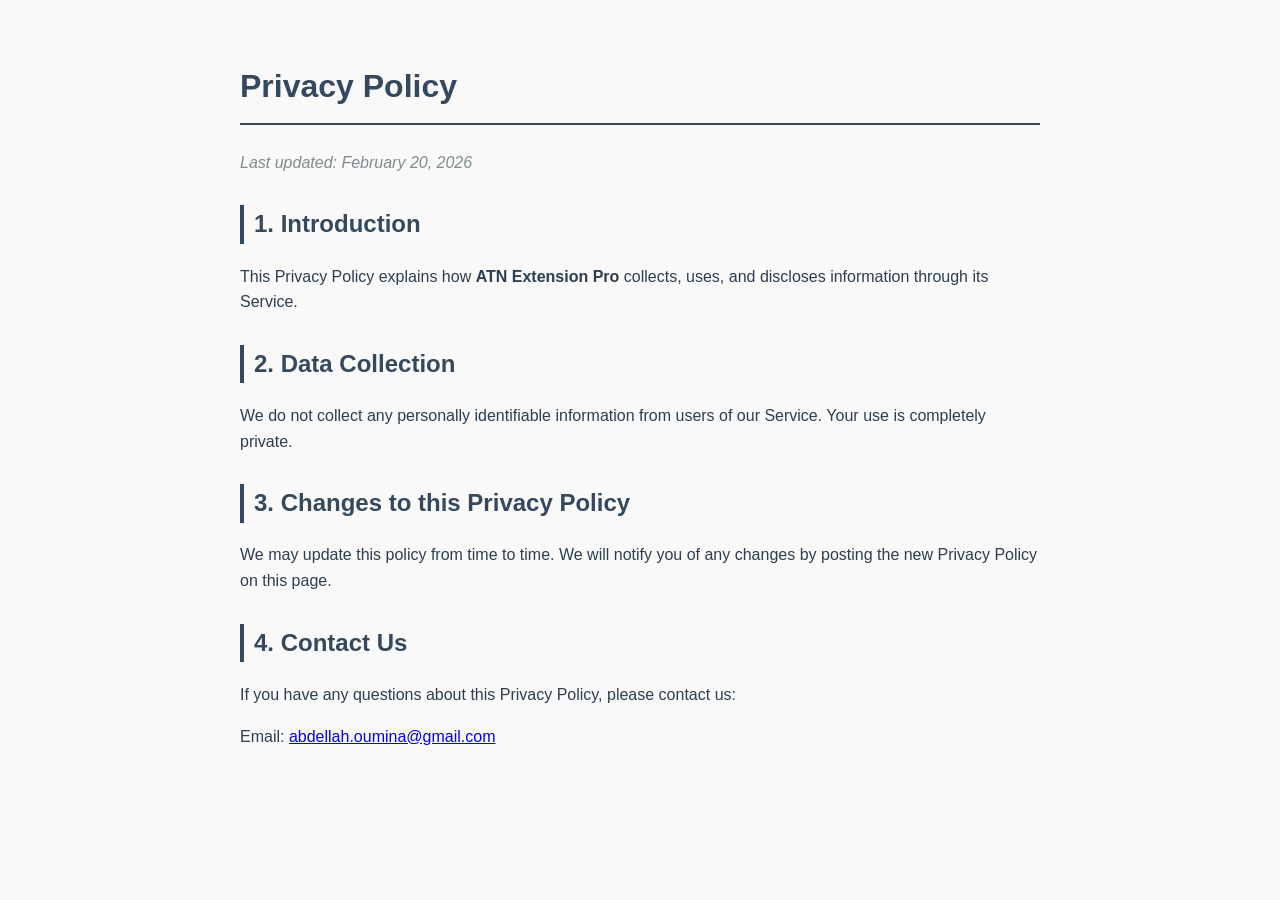
<file: privacy_policy.html>
<!DOCTYPE html>
<html lang="en">
<head>
    <meta charset="UTF-8">
    <title>ATN Extension Pro - Privacy Policy</title>
    <style>
        body {
            font-family: 'Segoe UI', Roboto, Helvetica, Arial, sans-serif;
            line-height: 1.6;
            padding: 40px;
            max-width: 800px;
            margin: auto;
            color: #2c3e50;
            background-color: #f9f9f9;
        }
        h1 {
            color: #34495e;
            border-bottom: 2px solid #34495e;
            padding-bottom: 10px;
            margin-bottom: 25px;
        }
        h2 {
            color: #34495e;
            margin-top: 30px;
            border-left: 4px solid #34495e;
            padding-left: 10px;
        }
        p {
            margin-bottom: 15px;
        }
        em {
            color: #7f8c8d;
        }
    </style>
</head>
<body>

    <h1>Privacy Policy</h1>
    <p><em>Last updated: February 20, 2026</em></p>

    <h2>1. Introduction</h2>
    <p>
        This Privacy Policy explains how <strong>ATN Extension Pro</strong> collects, uses, and discloses information through its Service.
    </p>

    <h2>2. Data Collection</h2>
    <p>
        We do not collect any personally identifiable information from users of our Service.
        Your use is completely private.
    </p>

    <h2>3. Changes to this Privacy Policy</h2>
    <p>
        We may update this policy from time to time. We will notify you of any changes
        by posting the new Privacy Policy on this page.
    </p>

    <h2>4. Contact Us</h2>
    <p>If you have any questions about this Privacy Policy, please contact us:</p>
    <p>Email: <a href="mailto:abdellah.oumina@gmail.com">abdellah.oumina@gmail.com</a></p>

</body>
</html>
</file>
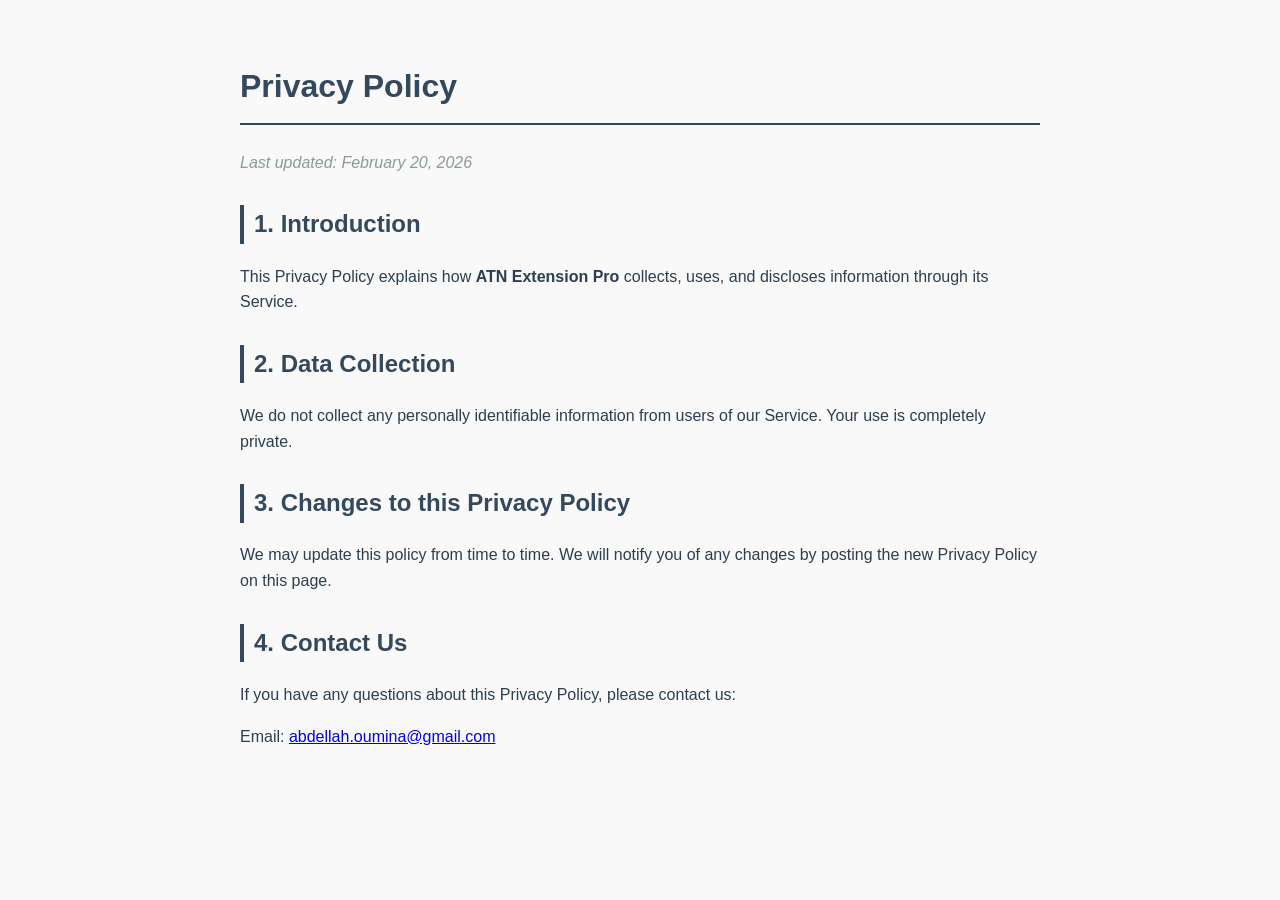
<file: Privacy_Policy_ATN_Extension.html>
<!DOCTYPE html>
<html lang="en">
<head>
    <meta charset="UTF-8">
    <title>ATN Extension Pro - Privacy Policy</title>
    <style>
        body {
            font-family: 'Segoe UI', Roboto, Helvetica, Arial, sans-serif;
            line-height: 1.6;
            padding: 40px;
            max-width: 800px;
            margin: auto;
            color: #2c3e50;
            background-color: #f9f9f9;
        }
        h1 {
            color: #34495e;
            border-bottom: 2px solid #34495e;
            padding-bottom: 10px;
            margin-bottom: 25px;
        }
        h2 {
            color: #34495e;
            margin-top: 30px;
            border-left: 4px solid #34495e;
            padding-left: 10px;
        }
        p {
            margin-bottom: 15px;
        }
        em {
            color: #8c9a9b;
        }
    </style>
</head>
<body>

    <h1>Privacy Policy</h1>
    <p><em>Last updated: February 20, 2026</em></p>

    <h2>1. Introduction</h2>
    <p>
        This Privacy Policy explains how <strong>ATN Extension Pro</strong> collects, uses, and discloses information through its Service.
    </p>

    <h2>2. Data Collection</h2>
    <p>
        We do not collect any personally identifiable information from users of our Service.
        Your use is completely private.
    </p>

    <h2>3. Changes to this Privacy Policy</h2>
    <p>
        We may update this policy from time to time. We will notify you of any changes
        by posting the new Privacy Policy on this page.
    </p>

    <h2>4. Contact Us</h2>
    <p>If you have any questions about this Privacy Policy, please contact us:</p>
    <p>Email: <a href="mailto:abdellah.oumina@gmail.com">abdellah.oumina@gmail.com</a></p>

</body>
</html>
</file>
